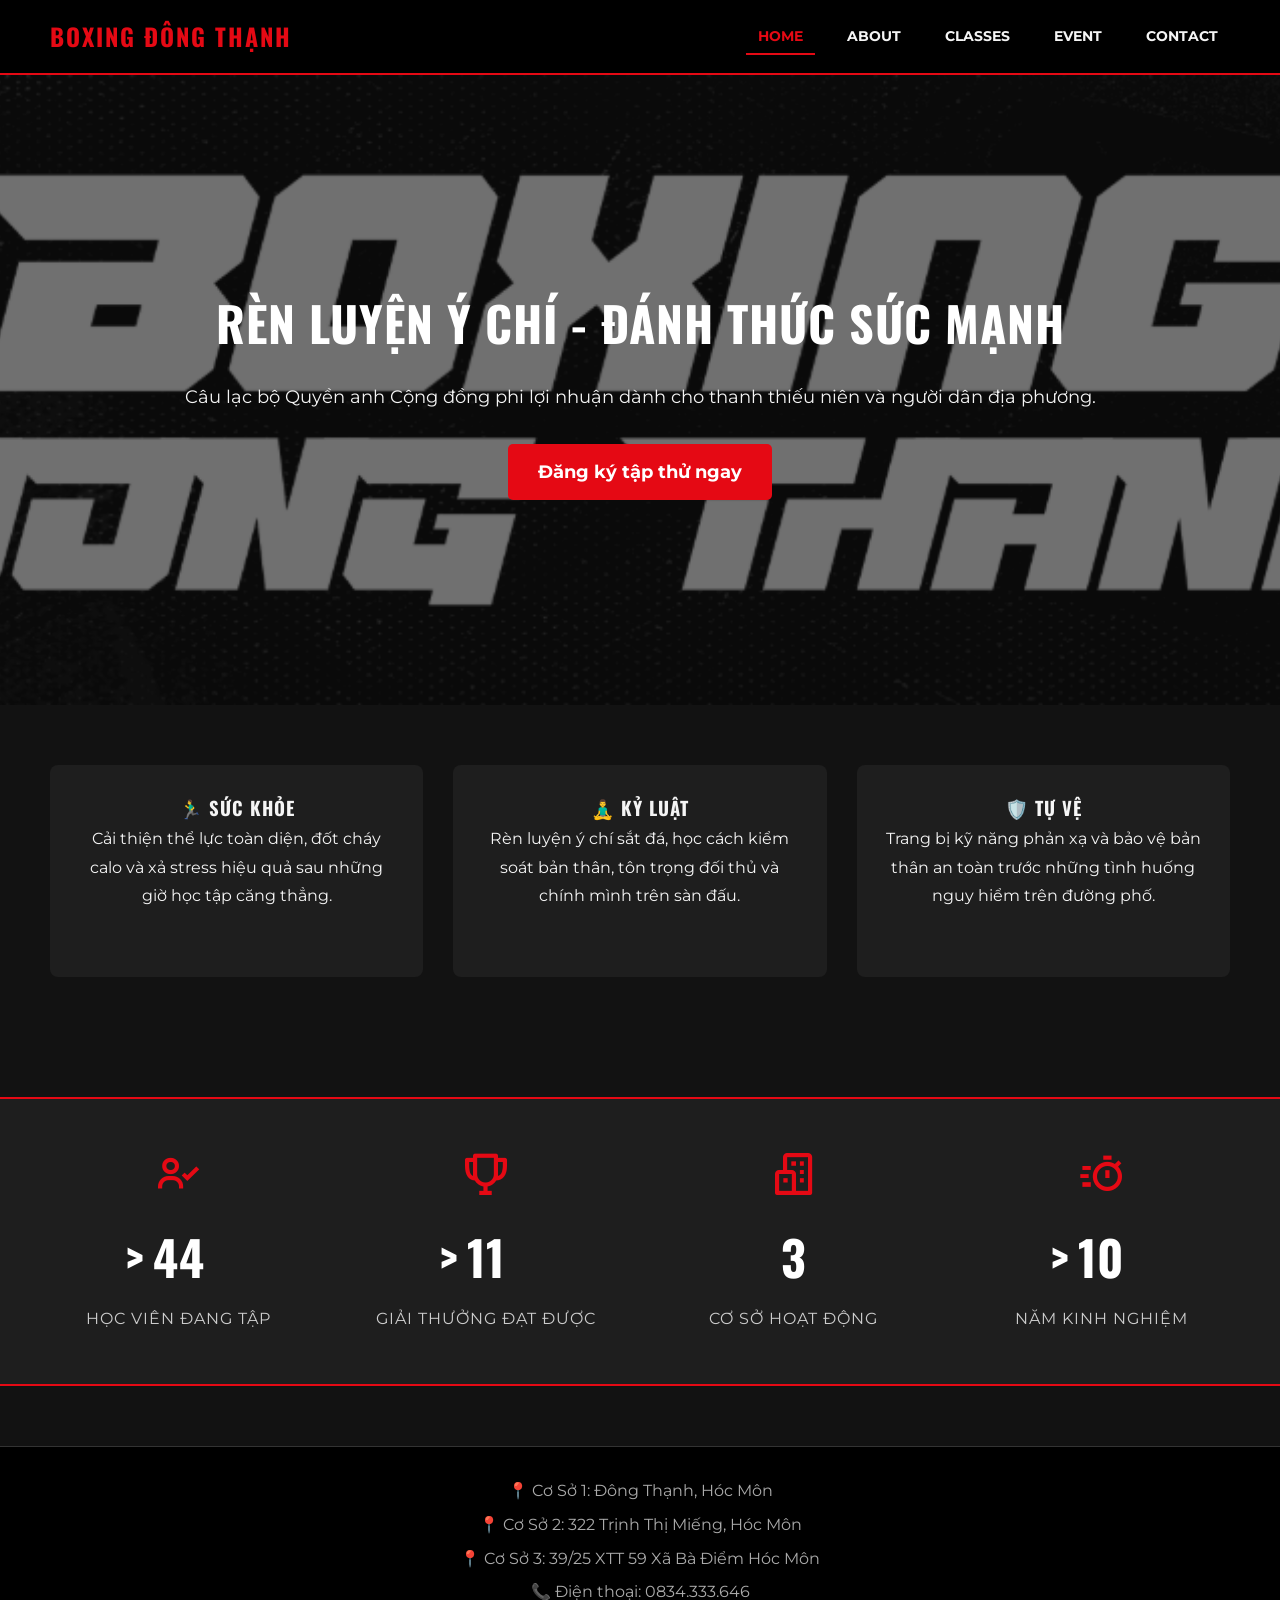
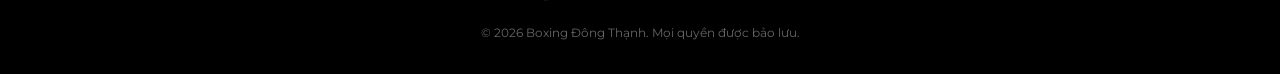
<file: index.html>
<!DOCTYPE html>
<html lang="vi">
<head>
    <!-- (Set character encoding, responsive viewport, and page title) -->
    <meta charset="UTF-8">
    <meta name="viewport" content="width=device-width, initial-scale=1.0">
    <title>Đông Thạnh Boxing | Trang chủ</title>
    
    <!-- (Include custom CSS file and Boxicons library for UI icons. Source: https://boxicons.com/) -->
    <link rel="stylesheet" href="css/style.css">
    <link href='https://unpkg.com/boxicons@2.1.4/css/boxicons.min.css' rel='stylesheet'>
</head>
<body>
    <!-- (Header section containing the website logo and global navigation menu) -->
    <header> 
        <div class="logo">
            <h1>Boxing Đông Thạnh</h1> 
        </div>
        <nav>
            <ul>
                <!-- (The "active" class highlights the Home link to indicate the current page) -->
                <li><a href="index.html" class="active">Home</a></li>
                <li><a href="about.html">About</a></li>
                <li><a href="classes.html">Classes</a></li>
                <li><a href="events.html">Event</a></li>
                <li><a href="contact.html">Contact</a></li>
            </ul>
        </nav>
    </header>
    
    <!-- (Main content area of the homepage) -->
    <main>
        <!-- (Hero section: The main banner with an introduction message and a Call-to-Action button) -->
        <section class="hero-section">
            <div class="hero-content">
                <h2>RÈN LUYỆN Ý CHÍ - ĐÁNH THỨC SỨC MẠNH</h2>
                <p>Câu lạc bộ Quyền anh Cộng đồng phi lợi nhuận dành cho thanh thiếu niên và người dân địa phương.</p>
                <a href="contact.html" class="btn-primary">Đăng ký tập thử ngay</a>
            </div>
            <img src="img/lodt.png" alt="Logo" class="hero-image">
        </section>

        <!-- (Core Values section: Displays the 3 main principles of the club. Each card has a 'data-target' attribute to trigger a specific modal popup) -->
        <section class="core-values">
            <div class="value-card open-modal-btn" data-target="modal-health">
                <h3>🏃‍♂️ Sức Khỏe</h3>
                <p>Cải thiện thể lực toàn diện, đốt cháy calo và xả stress hiệu quả sau những giờ học tập căng thẳng.</p>
                <span class="click-hint"></span>
            </div>
            <div class="value-card open-modal-btn" data-target="modal-discipline">
                <h3>🧘‍♂️ Kỷ Luật</h3>
                <p>Rèn luyện ý chí sắt đá, học cách kiểm soát bản thân, tôn trọng đối thủ và chính mình trên sàn đấu.</p>
                <span class="click-hint"></span>
            </div>
            <div class="value-card open-modal-btn" data-target="modal-defense">
                <h3>🛡️ Tự Vệ</h3>
                <p>Trang bị kỹ năng phản xạ và bảo vệ bản thân an toàn trước những tình huống nguy hiểm trên đường phố.</p>
                <span class="click-hint"></span>
            </div>
        </section>

        <!-- (Statistics section: Displays animated number counters. JS Observer API is likely used to animate these numbers when scrolled into view) -->
        <section class="stats-section">
            <div class="stats-container">
                <div class="stat-item">
                    <i class='bx bx-user-check'></i>
                    <h3 class="stat-value">
                        <span class="number-box"><span class="sign">></span><span class="stat-number" data-target="200">0</span></span>
                    </h3>
                    <p>Học viên đang tập</p>
                </div>
                <div class="stat-item">
                    <i class='bx bx-trophy'></i>
                    <h3 class="stat-value">
                        <span class="number-box"><span class="sign">></span><span class="stat-number" data-target="15">0</span></span>
                    </h3>
                    <p>Giải thưởng đạt được</p>
                </div>
                <div class="stat-item">
                    <i class='bx bx-buildings'></i>
                    <h3 class="stat-value">
                        <span class="number-box"><span class="stat-number" data-target="3">0</span></span>
                    </h3>
                    <p>Cơ sở hoạt động</p>
                </div>
                <div class="stat-item">
                    <i class='bx bx-timer'></i>
                    <h3 class="stat-value">
                        <span class="number-box"><span class="sign">></span><span class="stat-number" data-target="10">0</span></span>
                    </h3>
                    <p>Năm kinh nghiệm</p>
                </div>
            </div>
        </section>
    </main>

    <!-- (Modal Popups: Hidden by default. Displayed when the corresponding value card is clicked via JS event listeners) -->
    <div id="modal-health" class="custom-modal">
        <div class="modal-content">
            <span class="close-btn" data-target="modal-health">&times;</span>
            <div class="modal-body">
                <div class="modal-image">
                    <img src="img/suc-khoe.jpg" alt="Tập luyện sức khỏe">
                </div>
                <div class="modal-text">
                    <h2>Sức Khỏe Toàn Diện</h2>
                    <p>Tại Boxing Đông Thạnh, chúng tôi thiết kế các bài tập phù hợp cho mọi thể trạng. Dù bạn là học sinh cần xả stress hay người đi làm cần cải thiện sức khỏe, các HLV sẽ điều chỉnh cường độ phù hợp nhất. Đốt cháy lên đến 800 calo/buổi với các bài tập Cardio kết hợp HIIT.</p>
                   <a href="classes.html?filter=the-luc" class="btn-modal-action">Tham gia Lớp Thể Lực</a>
                </div>
            </div>
        </div>
    </div>

    <!-- (Modal Popup for Discipline) -->
    <div id="modal-discipline" class="custom-modal">
        <div class="modal-content">
            <span class="close-btn" data-target="modal-discipline">&times;</span>
            <div class="modal-body">
                <div class="modal-image">
                    <img src="img/ky-luat.jpg" alt="Kỷ luật võ thuật">
                </div>
                <div class="modal-text">
                    <h2>Kỷ Luật Thép</h2>
                    <p>Võ thuật bắt đầu bằng sự tôn trọng. Chúng tôi không chỉ dạy đấm, chúng tôi rèn luyện nhân cách. Sự đúng giờ, tinh thần không bỏ cuộc và thái độ khiêm tốn là những gì bạn sẽ nhận được. Cùng nhau vượt qua giới hạn bản thân mỗi ngày.</p>
                    <a href="about.html" class="btn-modal-action">Khám phá Văn hóa CLB</a>
                </div>
            </div>
        </div>
    </div>

    <!-- (Modal Popup for Self-Defense) -->
    <div id="modal-defense" class="custom-modal">
        <div class="modal-content">
            <span class="close-btn" data-target="modal-defense">&times;</span>
            <div class="modal-body">
                <div class="modal-image">
                    <img src="img/tu-ve.jpg" alt="Kỹ năng tự vệ">
                </div>
                <div class="modal-text">
                    <h2>Kỹ Năng Tự Vệ</h2>
                    <p>Giáo trình tự vệ đường phố được chắt lọc từ các tình huống thực tế. Chúng tôi hướng dẫn cách quan sát, đánh giá nguy hiểm và các đòn thế thoát thân an toàn, không cổ xúy bạo lực. Xây dựng sự tự tin để bình tĩnh xử lý trước mọi tình huống.</p>
                    <a href="classes.html?filter=co-ban" class="btn-modal-action">Xem Kỹ thuật cơ bản</a>
                </div>
            </div>
        </div>
    </div>
    
    <!-- (Footer section containing location details, contact information, and copyright) -->
    <footer>
        <div class="footer-info">
            <p>📍 Cơ Sở 1: Đông Thạnh, Hóc Môn</p>
            <p>📍 Cơ Sở 2: 322 Trịnh Thị Miếng, Hóc Môn</p>
            <p>📍 Cơ Sở 3: 39/25 XTT 59 Xã Bà Điểm Hóc Môn</p>
            <p>📞 Điện thoại: 0834.333.646</p>
        </div>
        <div class="copyright">
            <p>&copy; 2026 Boxing Đông Thạnh. Mọi quyền được bảo lưu.</p>
        </div>
    </footer>
    
    <!-- (Button to quickly scroll back to the top of the page) -->
    <button id="backToTopBtn" title="Lên đầu trang"><i class='bx bx-chevron-up'></i></button>
    
    <!-- (Embed the main JavaScript file at the end of the body for optimal loading performance) -->
    <script src="js/script.js"></script>
</body>
</html>
</file>
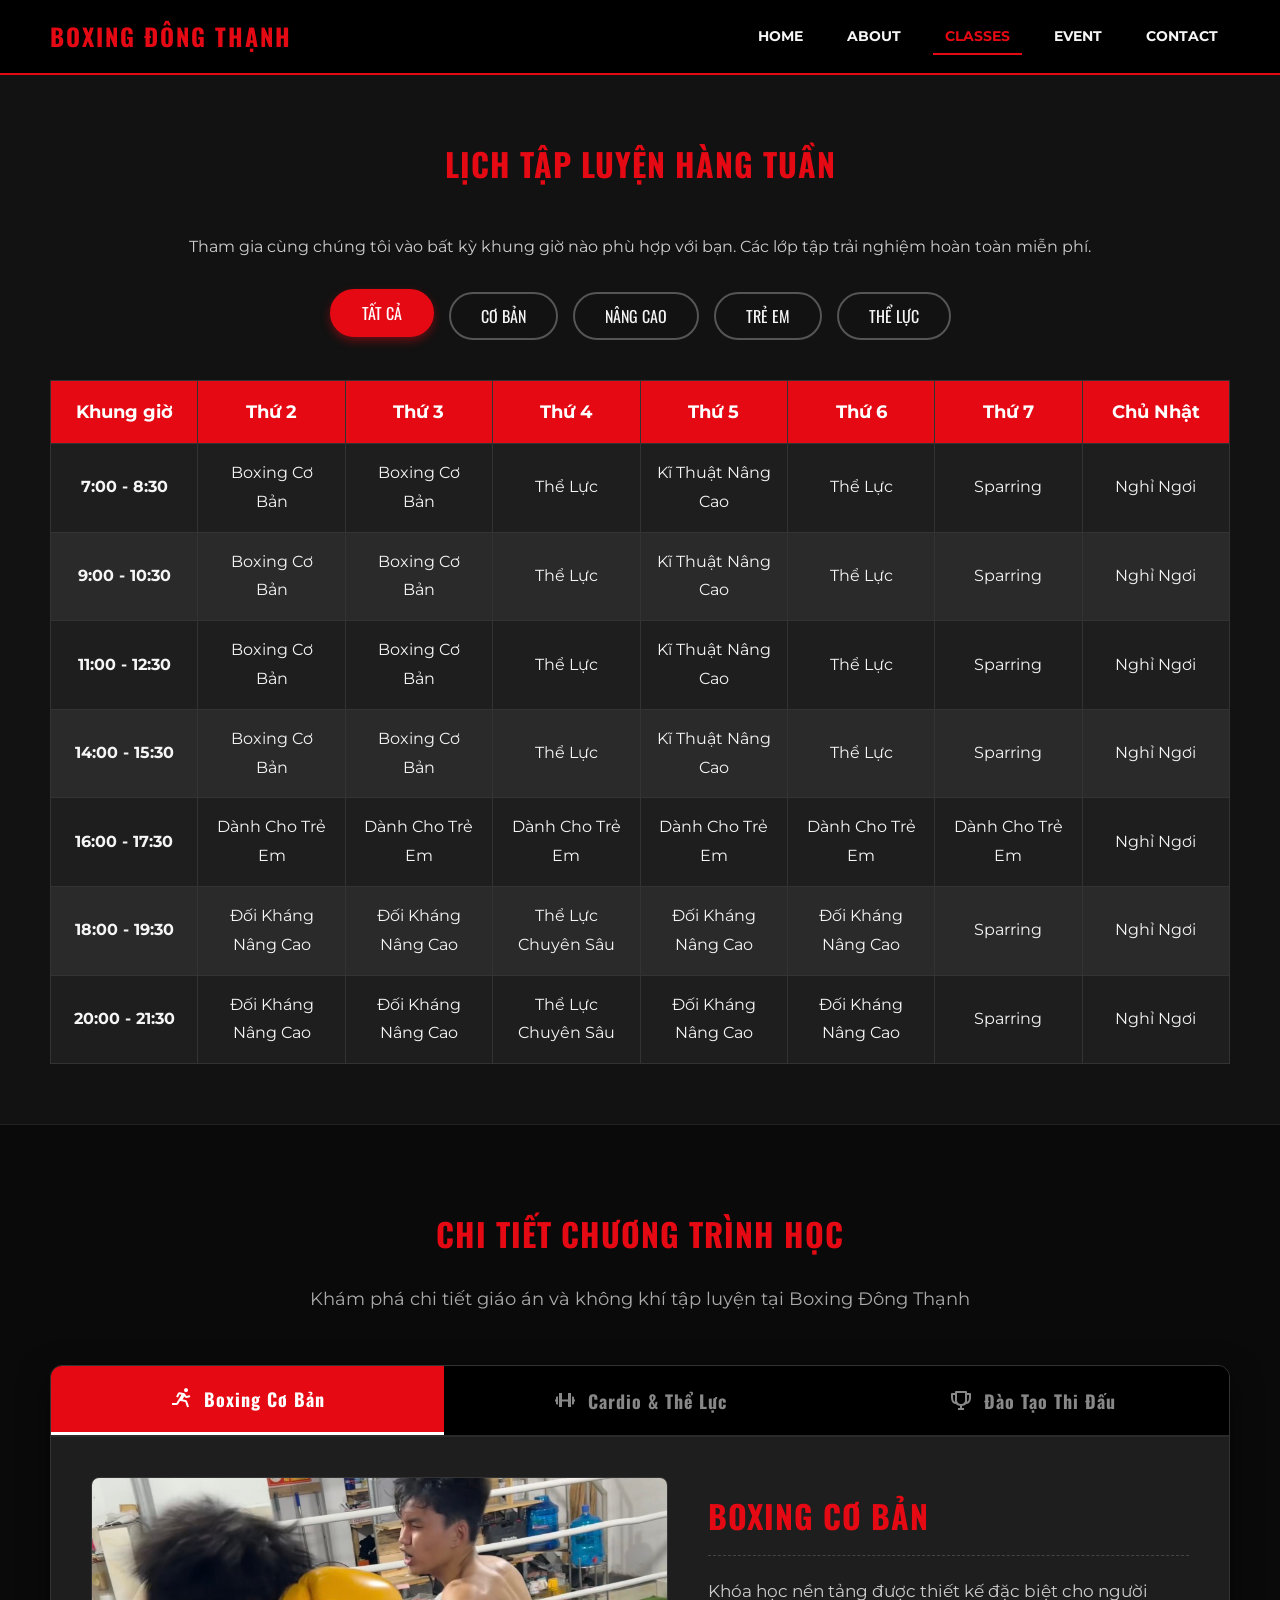
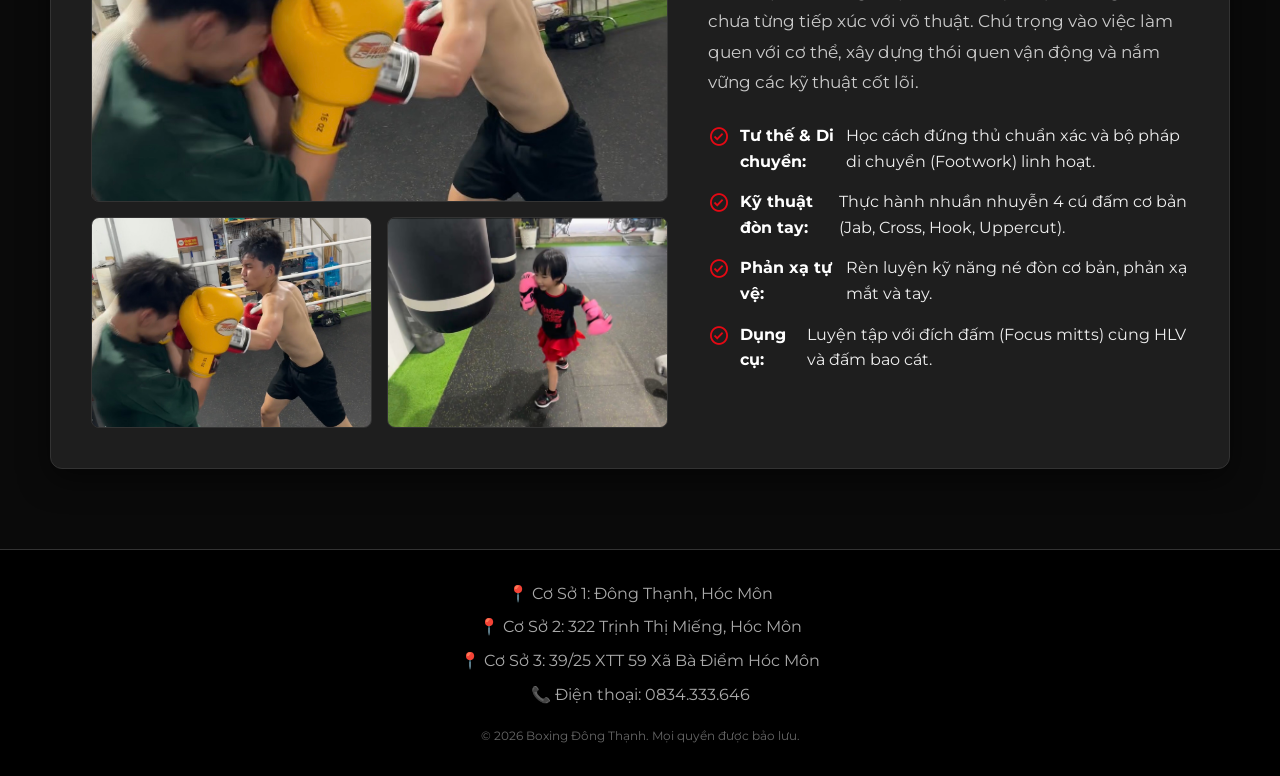
<file: classes.html>
<!DOCTYPE html>
<html lang="vi">
<head>
    <!-- (Set character encoding, responsive viewport, and page title) -->
    <meta charset="UTF-8">
    <meta name="viewport" content="width=device-width, initial-scale=1.0">
    <title>Đông Thạnh Boxing | Lớp học & Lịch tập</title>
    
    <!-- (Include custom CSS file and Boxicons library for UI icons) -->
    <link rel="stylesheet" href="css/style.css">
    <link href='https://unpkg.com/boxicons@2.1.4/css/boxicons.min.css' rel='stylesheet'>
</head>
<body>
    <!-- (Header section containing the website logo and global navigation menu) -->
    <header>
        <div class="logo">
            <h1> Boxing Đông Thạnh</h1>
        </div>
        <nav>
            <ul>
                <li><a href="index.html">Home</a></li>
                <li><a href="about.html">About</a></li>
                <!-- (The "active" class highlights the Classes link to indicate the current page) -->
                <li><a href="classes.html" class="active">Classes</a></li>
                <li><a href="events.html">Event</a></li>
                <li><a href="contact.html">Contact</a></li>
            </ul>
        </nav>
    </header>
    
    <!-- (Main content area for the Classes page) -->
    <main>
        <!-- (Schedule section: Displays the weekly training timetable) -->
        <section class="schedule-section">
            <h2>Lịch Tập Luyện Hàng Tuần</h2>
            <p class="schedule-intro">Tham gia cùng chúng tôi vào bất kỳ khung giờ nào phù hợp với bạn. Các lớp tập trải nghiệm hoàn toàn miễn phí.</p>  
            
            <!-- (Filter buttons to sort the schedule by class type. JS will handle the filtering logic based on data-filter attributes) -->
            <div class="filter-container">
                <button class="filter-btn active" data-filter="all">Tất cả</button>
                <button class="filter-btn" data-filter="co-ban">Cơ Bản</button>
                <button class="filter-btn" data-filter="nang-cao">Nâng Cao</button>
                <button class="filter-btn" data-filter="tre-em">Trẻ Em</button>
                <button class="filter-btn" data-filter="the-luc">Thể Lực</button>
            </div>

            <!-- (Table displaying the schedule. Rows represent time slots and columns represent days of the week) -->
            <table class="schedule-table" id="trainingSchedule">
                <!-- (Table header row defining the days of the week) -->
                <thead>
                    <tr>
                        <th>Khung giờ</th>
                        <th>Thứ 2</th>
                        <th>Thứ 3</th>
                        <th>Thứ 4</th>
                        <th>Thứ 5</th>
                        <th>Thứ 6</th>
                        <th>Thứ 7</th>
                        <th>Chủ Nhật</th>
                    </tr>
                </thead>
                <!-- (Table body containing the class schedule data) -->
                <tbody>
                    <tr>
                        <td><strong>7:00 - 8:30</strong></td>
                        <td>Boxing Cơ Bản</td>
                        <td>Boxing Cơ Bản</td>
                        <td>Thể Lực</td>
                        <td>Kĩ Thuật Nâng Cao</td>
                        <td>Thể Lực</td>
                        <td>Sparring</td>
                        <td>Nghỉ Ngơi</td>
                    </tr>
                    <tr>
                        <td><strong>9:00 - 10:30</strong></td>
                        <td>Boxing Cơ Bản</td>
                        <td>Boxing Cơ Bản</td>
                        <td>Thể Lực</td>
                        <td>Kĩ Thuật Nâng Cao</td>
                        <td>Thể Lực</td>
                        <td>Sparring</td>
                        <td>Nghỉ Ngơi</td>
                    </tr>
                    <tr>
                        <td><strong>11:00 - 12:30</strong></td>
                        <td>Boxing Cơ Bản</td>
                        <td>Boxing Cơ Bản</td>
                        <td>Thể Lực</td>
                        <td>Kĩ Thuật Nâng Cao</td>
                        <td>Thể Lực</td>
                        <td>Sparring</td>
                        <td>Nghỉ Ngơi</td>
                    </tr>
                    <tr>
                        <td><strong>14:00 - 15:30</strong></td>
                        <td>Boxing Cơ Bản</td>
                        <td>Boxing Cơ Bản</td>
                        <td>Thể Lực</td>
                        <td>Kĩ Thuật Nâng Cao</td>
                        <td>Thể Lực</td>
                        <td>Sparring</td>
                        <td>Nghỉ Ngơi</td>
                    </tr>
                    <tr>
                        <td><strong>16:00 - 17:30</strong></td>
                        <td>Dành Cho Trẻ Em</td>
                        <td>Dành Cho Trẻ Em</td>
                        <td>Dành Cho Trẻ Em</td>
                        <td>Dành Cho Trẻ Em</td>
                        <td>Dành Cho Trẻ Em</td>
                        <td>Dành Cho Trẻ Em</td>
                        <td>Nghỉ Ngơi</td>
                    </tr>
                    <tr>
                        <td><strong>18:00 - 19:30</strong></td>
                        <td>Đối Kháng Nâng Cao</td>
                        <td>Đối Kháng Nâng Cao</td>
                        <td>Thể Lực Chuyên Sâu</td>
                        <td>Đối Kháng Nâng Cao</td>
                        <td>Đối Kháng Nâng Cao</td>
                        <td>Sparring</td>
                        <td>Nghỉ Ngơi</td>
                    </tr>
                    <tr>
                        <td><strong>20:00 - 21:30</strong></td>
                        <td>Đối Kháng Nâng Cao</td>
                        <td>Đối Kháng Nâng Cao</td>
                        <td>Thể Lực Chuyên Sâu</td>
                        <td>Đối Kháng Nâng Cao</td>
                        <td>Đối Kháng Nâng Cao</td>
                        <td>Sparring</td>
                        <td>Nghỉ Ngơi</td>
                    </tr>
                </tbody>
            </table>
        </section>

        <!-- (Class Showcase section: Provides detailed descriptions, images, and videos for different class types) -->
        <section class="class-showcase-section">
            <div class="container-showcase">
                <h2>Chi Tiết Chương Trình Học</h2>
                <p class="section-subtitle">Khám phá chi tiết giáo án và không khí tập luyện tại Boxing Đông Thạnh</p>

                <div class="showcase-wrapper">
                    <!-- (Tab control buttons. JS listens for click events to switch between different class details) -->
                    <div class="showcase-tabs">
                        <button class="sc-tab-btn active" data-target="sc-coban">
                            <i class='bx bx-run'></i> Boxing Cơ Bản
                        </button>
                        <button class="sc-tab-btn" data-target="sc-theluc">
                            <i class='bx bx-dumbbell'></i> Cardio & Thể Lực
                        </button>
                        <button class="sc-tab-btn" data-target="sc-thidau">
                            <i class='bx bx-trophy'></i> Đào Tạo Thi Đấu
                        </button>
                    </div>

                    <!-- (Container for all the tab panes) -->
                    <div class="showcase-content">
                        
                        <!-- (Tab pane for Basic Boxing. Currently set as 'active' to display by default) -->
                        <div class="sc-tab-pane active" id="sc-coban">
                            <!-- (Split layout: Media on one side, text information on the other) -->
                            <div class="sc-split-layout">
                                <!-- (Media grid containing a main video and sub-images) -->
                                <div class="sc-media-grid">
                                    <div class="sc-media-main">
                                        <!-- (Video element playing automatically and looping silently. The 'poster' attribute shows an image before the video loads) -->
                                        <video autoplay loop muted playsinline poster="img/coban.jpg">
                                            <source src="video/co-ban.mp4" type="video/mp4">
                                        </video>
                                    </div>
                                    <div class="sc-media-sub"><img src="img/coban.jpg" alt="Học viên tập cơ bản 1"></div>
                                    <div class="sc-media-sub"><img src="img/coban-2.jpg" alt="Học viên tập cơ bản 2"></div>
                                </div>
                                
                                <!-- (Information box containing text description and a list of techniques learned) -->
                                <div class="sc-info-box">
                                    <h3>Boxing Cơ Bản</h3>
                                    <p class="sc-desc">Khóa học nền tảng được thiết kế đặc biệt cho người chưa từng tiếp xúc với võ thuật. Chú trọng vào việc làm quen với cơ thể, xây dựng thói quen vận động và nắm vững các kỹ thuật cốt lõi.</p>
                                    <ul class="sc-list">
                                        <li><i class='bx bx-check-circle'></i> <strong>Tư thế & Di chuyển:</strong> Học cách đứng thủ chuẩn xác và bộ pháp di chuyển (Footwork) linh hoạt.</li>
                                        <li><i class='bx bx-check-circle'></i> <strong>Kỹ thuật đòn tay:</strong> Thực hành nhuần nhuyễn 4 cú đấm cơ bản (Jab, Cross, Hook, Uppercut).</li>
                                        <li><i class='bx bx-check-circle'></i> <strong>Phản xạ tự vệ:</strong> Rèn luyện kỹ năng né đòn cơ bản, phản xạ mắt và tay.</li>
                                        <li><i class='bx bx-check-circle'></i> <strong>Dụng cụ:</strong> Luyện tập với đích đấm (Focus mitts) cùng HLV và đấm bao cát.</li>
                                    </ul>
                                </div>
                            </div>
                        </div>

                        <!-- (Tab pane for Cardio & Stamina class) -->
                        <div class="sc-tab-pane" id="sc-theluc">
                            <div class="sc-split-layout">
                                <div class="sc-media-grid">
                                    <div class="sc-media-main">
                                        <video autoplay loop muted playsinline poster="img/theluc-2.jpg">
                                            <source src="video/theluc.mp4" type="video/mp4">
                                        </video>
                                    </div>
                                    <div class="sc-media-sub"><img src="img/theluc.jpg" alt="Tập thể lực 1"></div>
                                    <div class="sc-media-sub"><img src="img/theluc-2.jpg" alt="Tập thể lực 2"></div>
                                </div>
                                
                                <div class="sc-info-box">
                                    <h3>Cardio & Thể Lực</h3>
                                    <p class="sc-desc">Lớp học không đối kháng, tập trung 100% vào việc vắt kiệt mồ hôi, đánh bay mỡ thừa và bứt phá giới hạn thể lực của bản thân bằng các bài tập cường độ cao.</p>
                                    <ul class="sc-list">
                                        <li><i class='bx bx-check-circle'></i> <strong>HIIT Boxing:</strong> Đấm bao cát liên tục tốc độ cao kết hợp nhảy dây ép nhịp tim.</li>
                                        <li><i class='bx bx-check-circle'></i> <strong>Thể lực chuyên dụng:</strong> Rèn sức bền với bài tập lật lốp xe tải và quai búa.</li>
                                        <li><i class='bx bx-check-circle'></i> <strong>Sức mạnh bùng nổ:</strong> Tập luyện với dây thừng chiến đấu (Battle Rope) và tạ chuông (Kettlebell).</li>
                                        <li><i class='bx bx-check-circle'></i> <strong>Core & Abs:</strong> Các chuỗi bài tập siết cơ bụng, plank và nhào lộn cơ bản.</li>
                                    </ul>
                                </div>
                            </div>
                        </div>

                        <!-- (Tab pane for Competitive Training class) -->
                        <div class="sc-tab-pane" id="sc-thidau">
                            <div class="sc-split-layout">
                                <div class="sc-media-grid">
                                    <div class="sc-media-main">
                                        <video autoplay loop muted playsinline poster="img/thidau-1.jpg">
                                            <source src="video/thidau.mp4" type="video/mp4">
                                        </video>
                                    </div>
                                    <div class="sc-media-sub"><img src="img/thidau-1.jpg" alt="Thi đấu 1"></div>
                                    <div class="sc-media-sub"><img src="img/thidau-2.jpg" alt="Thi đấu 2"></div>
                                </div>
                                
                                <div class="sc-info-box">
                                    <h3>Đào Tạo Thi Đấu</h3>
                                    <p class="sc-desc">Dành riêng cho những học viên đã vững nền tảng cơ bản, có ý chí kiên cường và mong muốn thử thách bản thân thực sự trên võ đài với tính đối kháng cao nhất.</p>
                                    <ul class="sc-list">
                                        <li><i class='bx bx-check-circle'></i> <strong>Đấu tập (Sparring):</strong> Thi đấu cọ xát thực tế trên ring một cách an toàn dưới sự giám sát chặt chẽ của HLV.</li>
                                        <li><i class='bx bx-check-circle'></i> <strong>Tư duy chiến thuật:</strong> Học cách đọc vị đối thủ, gài đòn, cắt góc đài và ép góc.</li>
                                        <li><i class='bx bx-check-circle'></i> <strong>Phòng thủ phản công:</strong> Nâng cao kỹ năng lặn ngụp (Bob and Weave), gạt đỡ và phản đòn tốc độ.</li>
                                        <li><i class='bx bx-check-circle'></i> <strong>Tâm lý chiến:</strong> Rèn luyện bản lĩnh, giữ bình tĩnh khi dính đòn và kiểm soát nhịp độ trận đấu.</li>
                                    </ul>
                                </div>
                            </div>
                        </div>

                    </div>
                </div>
            </div>
        </section>
    </main>
    
    <!-- (Footer section containing location details, contact information, and copyright) -->
    <footer>
        <div class="footer-info">
            <p>📍 Cơ Sở 1: Đông Thạnh, Hóc Môn</p>
            <p>📍 Cơ Sở 2: 322 Trịnh Thị Miếng, Hóc Môn</p>
            <p>📍 Cơ Sở 3: 39/25 XTT 59 Xã Bà Điểm Hóc Môn</p>
            <p>📞 Điện thoại: 0834.333.646</p>
        </div>
        <div class="copyright">
            <p>&copy; 2026 Boxing Đông Thạnh. Mọi quyền được bảo lưu.</p>
        </div>
    </footer>
    
    <!-- (Button to quickly scroll back to the top of the page) -->
    <button id="backToTopBtn" title="Lên đầu trang"><i class='bx bx-chevron-up'></i></button>
    
    <!-- (Embed the main JavaScript file at the end of the body for optimal loading performance) -->
    <script src="js/script.js"></script>
</body>
</html>
</file>
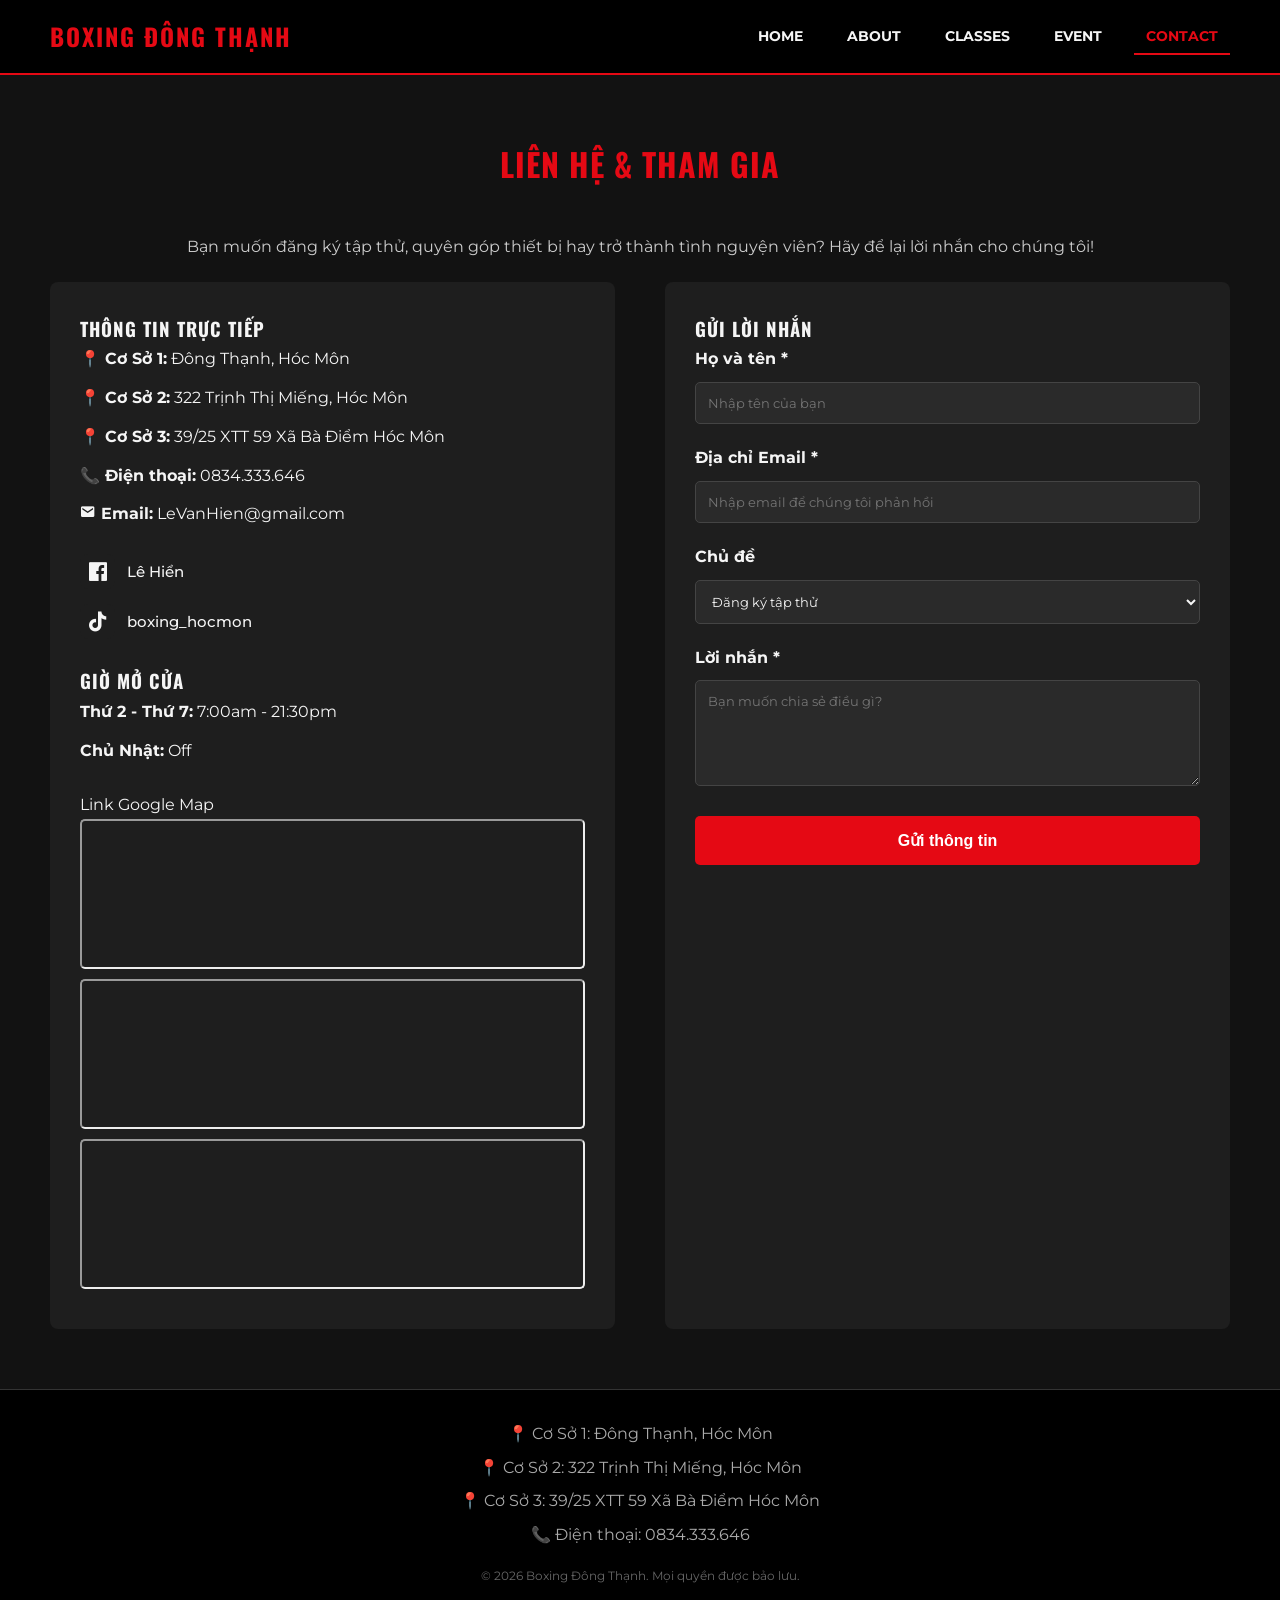
<file: contact.html>
<!DOCTYPE html>
<html lang="vi">
<head>
    <!-- (Set character encoding, responsive viewport for mobile devices, and page title) -->
    <meta charset="UTF-8">
    <meta name="viewport" content="width=device-width, initial-scale=1.0">
    <title>Đông Thạnh Boxing | Liên hệ & Tham gia</title>
    
    <!-- (Link to the external stylesheet and Boxicons library for UI icons) -->
    <link rel="stylesheet" href="css/style.css">
    <link href='https://unpkg.com/boxicons@2.1.4/css/boxicons.min.css' rel='stylesheet'>
</head>
<body>
    <!-- (Header section containing the club logo and main navigation menu) -->
    <header>
        <div class="logo">
            <h1> Boxing Đông Thạnh</h1>
        </div>
        <nav>
            <ul>
                <li><a href="index.html">Home</a></li>
                <li><a href="about.html">About</a></li>
                <li><a href="classes.html">Classes</a></li>
                <li><a href="events.html">Event</a></li>
                <!-- (The "active" class highlights the Contact link to indicate the current page) -->
                <li><a href="contact.html" class="active">Contact</a></li>
            </ul>
        </nav>
    </header>
    
    <!-- (Main content area for the Contact page) -->
    <main>
        <!-- (Contact section split into two main columns: club information and a message form) -->
        <section class="contact-section">
            <h2>Liên Hệ & Tham Gia</h2>
            <p class="schedule-intro">Bạn muốn đăng ký tập thử, quyên góp thiết bị hay trở thành tình nguyện viên? Hãy để lại lời nhắn cho chúng tôi!</p>
            
            <div class="contact-container">
                <!-- (Left column: Displays physical addresses, phone number, and email) -->
                <div class="contact-info">
                    <h3>Thông tin trực tiếp</h3>
                    <ul class="info-list">
                        <li><strong>📍 Cơ Sở 1:</strong> Đông Thạnh, Hóc Môn</li>
                        <li><strong>📍 Cơ Sở 2:</strong> 322 Trịnh Thị Miếng, Hóc Môn</li>
                        <li><strong>📍 Cơ Sở 3:</strong> 39/25 XTT 59 Xã Bà Điểm Hóc Môn</li>
                        <li><strong>📞 Điện thoại:</strong> 0834.333.646</li>
                        <li><strong><i class='bx bxs-envelope'></i> Email:</strong> LeVanHien@gmail.com</li>
                    </ul>
                    
                    <!-- (Social media links. The 'target="_blank"' attribute opens the link in a new browser tab) -->
                    <div class="social-connect">
                        <a href="https://www.facebook.com/hienboxing97?locale=vi_VN" target="_blank" class="social-link">
                            <i class='bx bxl-facebook-square'></i>
                            <span class="social-name">Lê Hiển</span>
                        </a>
                        <a href="https://www.tiktok.com/@boxing_hocmon?lang=en" target="_blank" class="social-link">
                            <i class='bx bxl-tiktok'></i>
                            <span class="social-name">boxing_hocmon</span>
                        </a>
                    </div>
                    
                    <!-- (Business operating hours) -->
                    <div class="opening-hours">
                        <h3>Giờ mở cửa</h3>
                        <ul class="info-list">
                            <li><strong>Thứ 2 - Thứ 7:</strong> 7:00am - 21:30pm</li>
                            <li><strong>Chủ Nhật:</strong> Off</li>
                        </ul>
                    </div>

                    <!-- (Embedded Google Maps iframes for the three club locations) -->
                    <div class="map-container">
                        <p>Link Google Map</p>
                        <iframe src="https://www.google.com/maps/embed?pb=!1m18!1m12!1m3!1d62684.2643576412!2d106.56545284863282!3d10.905340500000007!2m3!1f0!2f0!3f0!3m2!1i1024!2i768!4f13.1!3m3!1m2!1s0x3174d7007cc8bd4b%3A0x5a490c5a186d691b!2zQm94aW5nIMSQw7RuZyBUaOG6oW5o!5e0!3m2!1sen!2s!4v1772977623466!5m2!1sen!2s" width="100%" height="150" allowfullscreen="" loading="lazy" referrerpolicy="no-referrer-when-downgrade" title="Bản đồ cơ sở 1"></iframe>
                        <iframe src="https://www.google.com/maps/embed?pb=!1m18!1m12!1m3!1d62684.2643576412!2d106.56545284863282!3d10.905340500000007!2m3!1f0!2f0!3f0!3m2!1i1024!2i768!4f13.1!3m3!1m2!1s0x31752b6dbed5b35b%3A0x9960cdd42e5718db!2zQm94aW5nIMSQw7RuZyBUaOG6oW5oIEPGoSBT4bufIDI!5e0!3m2!1sen!2s!4v1772977737410!5m2!1sen!2s" width="100%" height="150" allowfullscreen="" loading="lazy" referrerpolicy="no-referrer-when-downgrade" title="Bản đồ cơ sở 2"></iframe>
                        <iframe src="https://www.google.com/maps/embed?pb=!1m18!1m12!1m3!1d62684.2643576412!2d106.56545284863282!3d10.905340500000007!2m3!1f0!2f0!3f0!3m2!1i1024!2i768!4f13.1!3m3!1m2!1s0x31752bb9a6e5fe05%3A0x8f09ba41ab12ac9a!2zQm94aW5nIMSQw7RuZyBUaOG6oW5oIEPGoSBT4bufIDM!5e0!3m2!1sen!2s!4v1772977851810!5m2!1sen!2s" width="100%" height="150" allowfullscreen="" loading="lazy" referrerpolicy="no-referrer-when-downgrade" title="Bản đồ cơ sở 3"></iframe>
                    </div>
                </div>

                <!-- (Right column: User contact form) -->
                <div class="contact-form-container">
                    <h3>Gửi lời nhắn</h3>
                    <!-- (Contact form. The 'id' attribute allows JavaScript to listen for the submit event for validation) -->
                    <form action="#" method="POST" class="contact-form" id="contactForm">  
                        <div class="form-group">
                            <label for="fullname">Họ và tên *</label>
                            <input type="text" id="fullname" name="fullname" required placeholder="Nhập tên của bạn">
                        </div>
                        
                        <!-- (Email input field. Includes a hidden error message element used for custom JS validation) -->
                        <div class="form-group">
                            <label for="email">Địa chỉ Email *</label>
                            <input type="email" id="email" name="email" required placeholder="Nhập email để chúng tôi phản hồi">
                            <small id="emailError" class="error-msg">⚠️ Vui lòng sử dụng email có đuôi @gmail.com</small>
                        </div>
                        
                        <!-- (Dropdown menu allowing users to select the subject of their message) -->
                        <div class="form-group">
                            <label for="subject">Chủ đề</label>
                            <select id="subject" name="subject">
                                <option value="dangky">Đăng ký tập thử</option>
                                <option value="tinhnguyen">Đăng ký làm tình nguyện viên</option>
                                <option value="quyengop">Quyên góp thiết bị (găng tay, bao cát)</option>
                                <option value="khac">Khác</option>
                            </select>
                        </div>
                        
                        <!-- (Textarea for multi-line user input) -->
                        <div class="form-group">
                            <label for="message">Lời nhắn *</label>
                            <textarea id="message" name="message" rows="5" placeholder="Bạn muốn chia sẻ điều gì?"></textarea>
                        </div>
                        
                        <button type="submit" class="btn-submit">Gửi thông tin</button>
                    </form>
                </div>
            </div>
        </section>
    </main>
    
    <!-- (Footer containing location summary and copyright information) -->
    <footer>
        <div class="footer-info">
            <p>📍 Cơ Sở 1: Đông Thạnh, Hóc Môn</p>
            <p>📍 Cơ Sở 2: 322 Trịnh Thị Miếng, Hóc Môn</p>
            <p>📍 Cơ Sở 3: 39/25 XTT 59 Xã Bà Điểm Hóc Môn</p>
            <p>📞 Điện thoại: 0834.333.646</p>
        </div>
        <div class="copyright">
            <p>© 2026 Boxing Đông Thạnh. Mọi quyền được bảo lưu.</p>
        </div>
    </footer>
    
    <!-- (Button to quickly scroll back to the top of the page) -->
    <button id="backToTopBtn" title="Lên đầu trang"><i class='bx bx-chevron-up'></i></button>

    <!-- (Embed the main JavaScript file at the end of the body for optimal loading performance) -->
    <script src="js/script.js"></script>
</body>
</html>
</file>
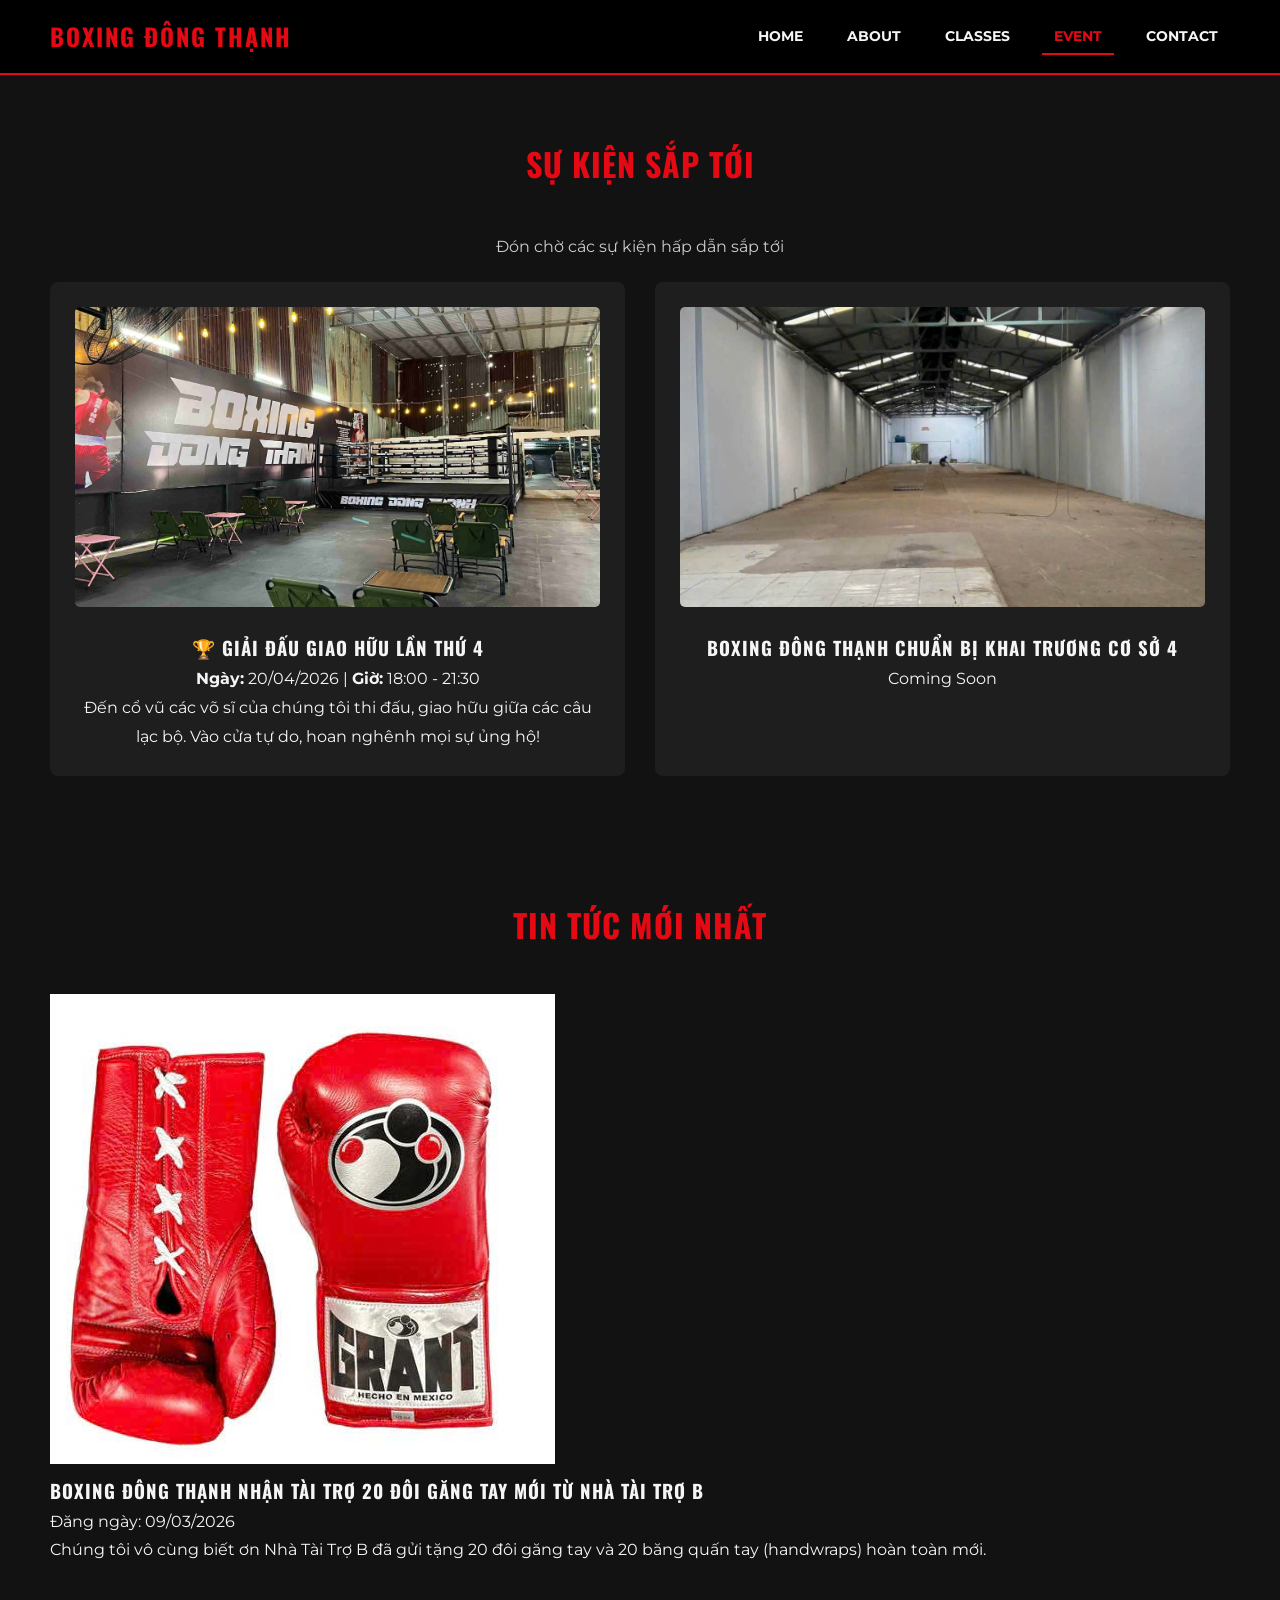
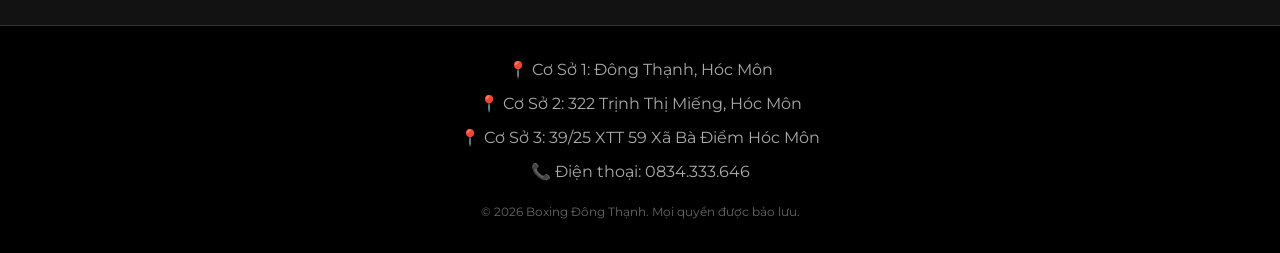
<file: events.html>
<!DOCTYPE html>
<html lang="vi">
<head>
    <!-- (Set character encoding, responsive viewport for mobile devices, and page title) -->
    <meta charset="UTF-8">
    <meta name="viewport" content="width=device-width, initial-scale=1.0">
    <title>Đông Thạnh Boxing | Tin tức & Sự kiện</title>
    
    <!-- (Link to the external stylesheet and Boxicons library for UI elements) -->
    <link rel="stylesheet" href="css/style.css">
    <link href='https://unpkg.com/boxicons@2.1.4/css/boxicons.min.css' rel='stylesheet'>
</head>
<body>
    <!-- (Header container for logo and main site navigation) -->
    <header>
        <div class="logo">
            <h1> Boxing Đông Thạnh</h1>
        </div>
        <nav>
            <ul>
                <li><a href="index.html">Home</a></li>
                <li><a href="about.html" >About</a></li>
                <li><a href="classes.html">Classes</a></li>
                <!-- (The "active" class is applied to the Event link to indicate the user's current location) -->
                <li><a href="events.html" class="active">Event</a></li>
                <li><a href="contact.html">Contact</a></li>
            </ul>
        </nav>
    </header>
    
    <!-- (Main content area containing event and news sections) -->
    <main>
        <!-- (Events Section: Displays upcoming activities and matches) -->
        <section class="events-section">
            <h2>Sự kiện sắp tới</h2>
            
            <!-- (Introductory paragraph) -->
            <p class="schedule-intro">Đón chờ các sự kiện hấp dẫn sắp tới</p>  
            
            <!-- (Grid container used to display event cards side-by-side on larger screens) -->
            <div class="event-grid">
                
                <!-- (Semantic HTML5 'article' tag used to encapsulate a self-contained piece of content like an event post) -->
                <article class="event-card">
                    <img src="img/giaohuu.jpg" alt="Hai võ sĩ đang chuẩn bị chạm găng thi đấu" class="event-img">
                    <div class="event-info">
                        <h3>🏆 Giải đấu Giao Hữu Lần Thứ 4</h3>
                        <p><strong>Ngày:</strong> 20/04/2026 | <strong>Giờ:</strong> 18:00 - 21:30</p>
                        <p>Đến cổ vũ các võ sĩ của chúng tôi thi đấu, giao hữu giữa các câu lạc bộ. Vào cửa tự do, hoan nghênh mọi sự ủng hộ!</p>
                    </div>
                </article>
                
                <!-- (Second event card indicating a 'Coming Soon' event) -->
                <article class="event-card">
                    <img src="img/cs4.jpg" alt="Khai Trường Cơ Sở 4" class="event-img">
                    <div class="event-info">
                        <h3>Boxing Đông Thạnh chuẩn bị Khai Trương Cơ Sở 4</h3>
                        <p>Coming Soon</p>
                    </div>
                </article>
            </div>
        </section>

        <!-- (News Section: Displays the latest announcements or articles) -->
        <section class="news-section">
            <h2>Tin tức mới nhất</h2>
            
            <!-- (List container for news items) -->
            <div class="news-list">
                
                <!-- (Using 'article' tag again for semantic structure of a news post) -->
                <article class="news-item">
                    <img src="img/grant.jpg" alt="Những đôi găng tay boxing mới tinh màu đỏ rực" class="news-img">
                    <div class="news-content">
                        <h3>Boxing Đông Thạnh nhận tài trợ 20 đôi găng tay mới từ Nhà Tài Trợ B</h3>
                        <p class="news-date">Đăng ngày: 09/03/2026</p>
                        <p>Chúng tôi vô cùng biết ơn Nhà Tài Trợ B đã gửi tặng 20 đôi găng tay và 20 băng quấn tay (handwraps) hoàn toàn mới.</p>
                    </div>
                </article> 
            </div>
        </section>
    </main>

    <!-- (Footer area containing multi-location contact information and copyright text) -->
    <footer>
        <div class="footer-info">
            <p>📍 Cơ Sở 1: Đông Thạnh, Hóc Môn</p>
            <p>📍 Cơ Sở 2: 322 Trịnh Thị Miếng, Hóc Môn</p>
            <p>📍 Cơ Sở 3: 39/25 XTT 59 Xã Bà Điểm Hóc Môn</p>
            <p>📞 Điện thoại: 0834.333.646</p>
        </div>
        <div class="copyright">
            <p>&copy; 2026 Boxing Đông Thạnh. Mọi quyền được bảo lưu.</p>
        </div>
    </footer>
    
   <!-- (Button to quickly scroll back to the top of the page) -->
    <button id="backToTopBtn" title="Lên đầu trang"><i class='bx bx-chevron-up'></i></button>

   <!-- (Embed the main JavaScript file at the end of the body for optimal loading performance) -->
    <script src="js/script.js"></script>
</body>
</html>
</file>
<file: css/style.css>
/* Imports external Google Fonts (Montserrat for body text and Oswald for headings). */
/* ==========================================================================
   GLOBAL STYLES
   ========================================================================== */
@import url('https://fonts.googleapis.com/css2?family=Montserrat:wght@400;500;600&family=Oswald:wght@500;700&display=swap');

/* Defines global CSS variables for a consistent dark theme color palette across the website. */
:root {
    --bg-color: #121212; 
    --surface-color: #1e1e1e; 
    --text-color: #f5f5f5; 
    --accent-color: #e50914; 
    --hover-color: #ff1f2a;
}

/* Resets default browser margins and paddings, and applies border-box sizing to all elements. */
* {
    margin: 0;
    padding: 0;
    box-sizing: border-box;
}

/* Sets the default font family, background color, text color, and line height for the document body. */
body {
    font-family: 'Montserrat', sans-serif;
    background-color: var(--bg-color);
    color: var(--text-color);
    line-height: 1.8; 
}

/* Ensures all images are responsive and scale down to fit their containers without exceeding their original size. */
img {
    max-width: 100%;
    height: auto;
}

/* Removes underlines from hyperlinks and adds a smooth transition effect for color changes on hover. */
a {
    text-decoration: none;
    color: var(--text-color);
    transition: color 0.3s ease; 
}

/* Applies the secondary font (Oswald), uppercase transformation, and letter spacing to all heading tags. */
h1, h2, h3, h4, h5, h6 {
    font-family: 'Oswald', sans-serif;
    text-transform: uppercase; 
    letter-spacing: 1px; 
}

/* Styles the top header to be sticky, ensuring it remains visible while scrolling, using flexbox for layout. */
/* ==========================================================================
   HEADER & NAVIGATION
   ========================================================================== */
header {
    background-color: #000000;
    padding: 15px 50px;
    display: flex; 
    justify-content: space-between;
    align-items: center;
    position: sticky; 
    top: 0;
    z-index: 1000; 
    border-bottom: 2px solid var(--accent-color);
}

/* Styles the website logo text with the primary accent color and letter spacing. */
header .logo h1 {
    color: var(--accent-color);
    font-size: 24px;
    letter-spacing: 2px;
}

/* Formats the navigation menu as a horizontal list with spacing between items. */
nav ul {
    list-style: none;
    display: flex;
    gap: 20px;
}

/* Styles the navigation links with bold text, uppercase letters, and specific padding. */
nav ul li a {
    font-weight: bold;
    text-transform: uppercase;
    font-size: 14px;
    padding: 8px 12px;
}

/* Adds a hover and active state for navigation links, changing text color and adding a bottom border. */
nav ul li a:hover, 
nav ul li a.active {
    color: var(--accent-color);
    border-bottom: 2px solid var(--accent-color);
}

/* Sets a minimum height for the main content area and standard padding for all sections. */
/* ==========================================================================
   MAIN CONTENT SECTIONS (HOME PAGE)
   ========================================================================== */
main { min-height: 80vh; }
section { padding: 60px 50px; }

/* Centers section titles and applies a specific font size and accent color. */
h2 {
    text-align: center;
    font-size: 32px;
    margin-bottom: 40px;
    color: var(--accent-color);
}

/* Creates a full-width hero section with vertically and horizontally centered text content. */
.hero-section {
    position: relative;
    height: 70vh;
    display: flex;
    align-items: center;
    justify-content: center;
    text-align: center;
    overflow: hidden;
    padding: 0; 
}

/* Positions the hero background image absolutely, covering the entire section with a dark opacity overlay. */
.hero-image {
    position: absolute;
    top: 0;
    left: 0;
    width: 100%;
    height: 100%;
    object-fit: cover;
    opacity: 0.4; 
    z-index: -1;
}

/* Styles the typography within the hero content area. */
.hero-content h2 { font-size: 48px; color: #ffffff; margin-bottom: 15px; }
.hero-content p { font-size: 18px; margin-bottom: 30px; }

/* Defines the primary button style with a solid background, hover transitions, and a slight scale effect. */
.btn-primary {
    background-color: var(--accent-color);
    color: #ffffff;
    padding: 12px 30px;
    font-size: 18px;
    font-weight: bold;
    border-radius: 5px;
    transition: background-color 0.3s ease, transform 0.2s; 
    display: inline-block;
}
.btn-primary:hover {
    background-color: var(--hover-color);
    transform: scale(1.05); 
}

/* Utilizes CSS Grid to create a responsive, multi-column layout for various card grids. */
.core-values, .team-grid, .class-grid, .event-grid {
    display: grid;
    grid-template-columns: repeat(auto-fit, minmax(300px, 1fr));
    gap: 30px;
}

/* Styles individual cards with a surface background color, padding, rounded corners, and hover transitions. */
.value-card, .class-card, .event-card {
    background-color: var(--surface-color);
    padding: 25px;
    border-radius: 8px;
    text-align: center;
    transition: transform 0.3s ease, box-shadow 0.3s ease; 
}

/* Ensures images inside cards maintain a uniform height and cover their container without distortion. */
.class-card img, .event-card img, .value-card img {
    width: 100%;
    height: 300px !important; 
    object-fit: cover; 
    object-position: center; 
    border-radius: 5px;
    margin-bottom: 15px;
}

/* Styles the 'About' section, setting max-width and text alignment for readability. */
/* ==========================================================================
   ABOUT PAGE: STORY & ZIG-ZAG LAYOUT
   ========================================================================== */
.story-section { padding-bottom: 20px; }
.story-content { max-width: 900px; margin: 0 auto; text-align: center; }
.story-content p { font-size: 18px; color: #cccccc; margin-bottom: 20px; line-height: 1.8; }
.story-content p:first-of-type { font-size: 20px; font-weight: 500; color: #ffffff; }

/* Creates an alternating zig-zag layout using Flexbox, with initial hidden states for scroll animations. */
.ziczac-section { padding: 40px 50px; }
.container-zz { max-width: 1100px; margin: 0 auto; }
.zz-item {
    display: flex; align-items: center; gap: 60px; margin-bottom: 100px;
    opacity: 0; transform: translateY(30px); transition: all 0.8s ease-out;
}
.zz-item.active { opacity: 1; transform: translateY(0); }
.zz-item:nth-child(even) { flex-direction: row-reverse; }
.zz-img { flex: 1; position: relative; }

/* Adds hover effects to the zig-zag images, including a slight scale and border color change. */
.zz-img img { width: 100%; border-radius: 12px; box-shadow: 0 10px 30px rgba(0,0,0,0.5); border: 1px solid #333; transition: transform 0.4s ease; }
.zz-img:hover img { transform: scale(1.03); border-color: var(--accent-color); }

/* Positions a highlighted year tag over the image in the zig-zag layout. */
.year-tag {
    position: absolute; top: -15px; left: -15px; background-color: var(--accent-color); color: #fff;
    padding: 8px 20px; font-family: 'Oswald', sans-serif; font-weight: bold; border-radius: 4px; box-shadow: 4px 4px 0 rgba(0,0,0,0.5); z-index: 2;
}
.zz-item:nth-child(even) .year-tag { left: auto; right: -15px; }

/* Styles the text block adjacent to the image in the zig-zag layout. */
.zz-text { flex: 1; }
.zz-text h3 { color: var(--accent-color); font-size: 28px; margin-bottom: 20px; }
.zz-text p { font-size: 17px; color: #cccccc; line-height: 1.8; }

/* Styles the coach profile section, creating a two-column grid layout for information and media. */
/* ==========================================================================
   COACH PROFILE (PROFILE, SLIDERS & TABS)
   ========================================================================== */
.coach-profile-section { padding: 60px 50px; background-color: #0a0a0a; border-top: 1px solid #333; }
.container-profile { max-width: 1200px; margin: 0 auto; }
.profile-grid { display: flex; gap: 40px; margin-top: 40px; align-items: flex-start; }

/* Formats the coach's text information box with a distinct left border and shadow. */
.profile-info {
    flex: 1; background-color: var(--surface-color); padding: 40px; border-radius: 12px;
    box-shadow: 0 10px 30px rgba(0,0,0,0.5); border-left: 4px solid var(--accent-color);
}
.coach-name-large { font-size: 42px; color: #fff; margin-bottom: 5px; letter-spacing: 2px; }
.coach-title { color: var(--accent-color); font-size: 18px; font-weight: bold; text-transform: uppercase; margin-bottom: 25px; }
.coach-description p { color: #ccc; line-height: 1.8; margin-bottom: 30px; }
.coach-stats { list-style: none; margin-bottom: 30px; }
.coach-stats li { margin-bottom: 15px; font-size: 16px; color: #eee; display: flex; align-items: center; gap: 10px; }
.coach-stats li i { color: var(--accent-color); font-size: 22px; }
.quote-box { background-color: #111; padding: 20px; border-radius: 8px; font-style: italic; color: #aaa; border: 1px dashed #444; }

/* Structures the interactive media area on the right side of the profile. */
.profile-media { flex: 1.2; display: flex; flex-direction: column; }
.tab-controls { display: flex; gap: 10px; margin-bottom: 20px; }

/* Styles the tab navigation buttons used to switch between different media views. */
.tab-btn {
    flex: 1; background-color: var(--surface-color); color: #888; border: 2px solid transparent; padding: 15px;
    font-size: 16px; font-weight: bold; cursor: pointer; border-radius: 8px; transition: all 0.3s ease; display: flex; align-items: center; justify-content: center; gap: 8px;
}
.tab-btn i { font-size: 22px; }
.tab-btn:hover { color: #fff; background-color: #333; }
.tab-btn.active { background-color: var(--accent-color); color: #fff; box-shadow: 0 4px 15px rgba(229, 9, 20, 0.4); }

/* Contains the content for each tab, handling visibility and fade-in animations. */
.tab-content-wrapper { background-color: var(--surface-color); border-radius: 12px; padding: 20px; box-shadow: 0 10px 30px rgba(0,0,0,0.5); }
.tab-pane { display: none; animation: fadeIn 0.4s ease; }
.tab-pane.active { display: block; }

/* Defines the structural wrapper for the media slider, maintaining an aspect ratio constraint. */
/* ---------- NEW UPDATE: SLIDER LAYOUT ---------- */
.media-slider-wrapper { 
    position: relative; 
    width: 100%; 
    border-radius: 8px; 
    overflow: hidden; 
    background-color: #1a1a1a; /* Synchronizes background color with caption */
    border: 1px solid #333;
}

/* Hides inactive slider items and applies fade-in animation to the active item. */
.slide-item { display: none; width: 100%; animation: fadeIn 0.4s ease; }
.slide-item.active { display: block; }

/* Forces videos and images inside the slider to maintain a 16:9 aspect ratio and fit properly. */
.slide-item img, .slide-item video {
    width: 100%;
    aspect-ratio: 16 / 9;
    object-fit: contain; 
    background-color: #000;
    display: block;
}

/* Styles the text caption area below the media slider, reserving space for navigation controls. */
/* Caption block below image/video */
.slide-caption {
    background-color: #1a1a1a;
    color: #ddd;
    text-align: left; /* Align left so text doesn't overlap right buttons */
    padding: 15px 110px 15px 20px; /* Leave 110px on the right for 2 buttons */
    font-size: 16px;
    border-top: 2px solid var(--accent-color);
    font-family: 'Oswald', sans-serif;
    letter-spacing: 0.5px;
    min-height: 60px; /* Ensure sufficient height */
    display: flex;
    align-items: center;
}

/* Positions the previous/next slider buttons over the right side of the caption bar. */
/* Position next/prev buttons to sink into the caption bar */
.nav-controls { 
    position: absolute; 
    bottom: 12px; /* Pull buttons right above the black band of the caption */
    right: 15px; 
    z-index: 3; 
    display: flex; 
    gap: 8px; 
}

/* Styles the slider navigation buttons with a dark background and hover effect. */
.nav-btn { 
    background-color: #2a2a2a; /* Dark gray color matching the caption */
    padding: 6px 14px; 
    border: 1px solid #444; 
    color: white; 
    cursor: pointer; 
    border-radius: 4px; 
    font-size: 18px;
    transition: 0.3s;
    display: flex;
    align-items: center;
    justify-content: center;
}
.nav-btn:hover { background-color: var(--accent-color); border-color: var(--accent-color); }


/* Formats the schedule table with solid borders, fixed layout, and distinct header styling. */
/* ==========================================================================
   TRAINING SCHEDULE TABLE & CONTACT FORM
   ========================================================================== */
.schedule-table { width: 100%; border-collapse: collapse; margin-top: 20px; background-color: var(--surface-color); table-layout: fixed; }
.schedule-table th, .schedule-table td { padding: 15px; text-align: center; border: 1px solid #333; }
.schedule-table th { background-color: var(--accent-color); color: #fff; font-size: 18px; }

/* Applies zebra-striping to table rows for better readability and adds a hover state. */
.schedule-table tbody tr:nth-child(even) { background-color: #2a2a2a; }
.schedule-table tbody tr:hover { background-color: #333; }

/* Styles the filter buttons used to manipulate the schedule table view. */
.filter-container { display: flex; justify-content: center; flex-wrap: wrap; gap: 15px; margin: 30px 0 40px 0; }
.filter-btn { background-color: transparent; color: var(--text-color); border: 2px solid #555; padding: 10px 30px; border-radius: 50px; cursor: pointer; font-family: 'Oswald', sans-serif; font-size: 16px; text-transform: uppercase; transition: all 0.3s ease; }
.filter-btn:hover, .filter-btn.active { background-color: var(--accent-color); border-color: var(--accent-color); color: #fff; box-shadow: 0 4px 10px rgba(229, 9, 20, 0.4); transform: translateY(-3px); }

/* Adds a specific highlight class that can be dynamically applied to table cells via JavaScript. */
.schedule-table td { transition: background-color 0.4s ease, color 0.4s ease; }
.schedule-table td.highlight-red { background-color: var(--accent-color) !important; color: #fff !important; font-weight: bold; }
.schedule-intro { text-align: center; margin-bottom: 20px; color: #ccc; }

/* Structures the contact section, dividing it into information and form columns. */
.contact-container { display: flex; gap: 50px; justify-content: space-between; }
.contact-info, .contact-form-container { flex: 1; background-color: var(--surface-color); padding: 30px; border-radius: 8px; }
.info-list { list-style: none; margin-bottom: 25px; }
.info-list li { margin-bottom: 10px; }
.map-container iframe { border-radius: 5px; width: 100%; }

/* Styles form input fields, textareas, and labels, ensuring they match the dark theme and have a focus state. */
.form-group { margin-bottom: 20px; }
.form-group label { display: block; margin-bottom: 8px; font-weight: bold; }
.form-group input, .form-group select, .form-group textarea { width: 100%; padding: 12px; border: 1px solid #444; border-radius: 5px; background-color: #2a2a2a; color: var(--text-color); font-family: inherit; }
.form-group input:focus, .form-group select:focus, .form-group textarea:focus { outline: none; border-color: var(--accent-color); }

/* Defines the styling for the form submission button. */
.btn-submit { width: 100%; background-color: var(--accent-color); color: #fff; border: none; padding: 15px; font-size: 16px; font-weight: bold; border-radius: 5px; cursor: pointer; transition: 0.3s; }
.btn-submit:hover { background-color: var(--hover-color); }

/* Formats the site footer background, text alignment, and copyright typography. */
footer { background-color: #000; text-align: center; padding: 30px 50px; border-top: 1px solid #333; }
.footer-info p { color: #aaa; margin-bottom: 5px; }
.copyright { margin-top: 15px; font-size: 12px; color: #666; }

/* Styles the floating 'Back to Top' button, ensuring it is hidden by default and fixed to the bottom right. */
/* ==========================================================================
   ANIMATIONS & STATS
   ========================================================================== */
#backToTopBtn { display: none; position: fixed; bottom: 30px; right: 30px; z-index: 99; width: 50px; height: 50px; border: none; background-color: var(--accent-color); color: white; cursor: pointer; border-radius: 50%; box-shadow: 0 4px 10px rgba(0, 0, 0, 0.5); transition: 0.3s; justify-content: center; align-items: center; }
#backToTopBtn i { font-size: 32px; font-weight: bold; }
#backToTopBtn:hover { background-color: var(--hover-color); transform: translateY(-5px); }

/* Keyframe definition for a smooth vertical slide-up and fade-in animation. */
@keyframes fadeInUp { from { opacity: 0; transform: translateY(40px); } to { opacity: 1; transform: translateY(0); } }
.hero-content h2 { opacity: 0; animation: fadeInUp 0.8s ease-out forwards; }
.hero-content p { opacity: 0; animation: fadeInUp 0.8s ease-out 0.3s forwards; }

/* Styles the statistics bar displaying numerical data, using flexbox to distribute items evenly. */
.stats-section { background-color: var(--surface-color); padding: 50px 20px; margin: 60px 0; border-top: 2px solid var(--accent-color); border-bottom: 2px solid var(--accent-color); }
.stats-container { display: flex; justify-content: space-around; flex-wrap: wrap; max-width: 1200px; margin: 0 auto; text-align: center; gap: 30px; }
.stat-item { flex: 1; min-width: 200px; }
.stat-item i { font-size: 50px; color: var(--accent-color); margin-bottom: 15px; }
.stat-value { font-size: 48px; font-family: 'Oswald', sans-serif; color: #ffffff; margin-bottom: 5px; text-align: center; }
.number-box { position: relative; display: inline-block; }
.sign { position: absolute; right: 100%; padding-right: 8px; bottom: 0; }
.stat-item p { font-size: 16px; color: #cccccc; text-transform: uppercase; letter-spacing: 1px; }

/* Adds interactive states to the value cards, revealing a "Read More" hint on hover to indicate modal functionality. */
/* ==========================================================================
   MODAL POPUP
   ========================================================================== */
.value-card { cursor: pointer; transition: transform 0.3s ease, box-shadow 0.3s ease; position: relative; border: 1px solid transparent; }
.value-card:hover { transform: translateY(-5px); box-shadow: 0 5px 15px rgba(255, 0, 0, 0.2); }
.click-hint { display: block; margin-top: 15px; font-size: 0.85rem; color: #e50914; font-style: italic; opacity: 0; transition: opacity 0.3s ease; }
.click-hint::after { content: "Xem Thêm \2192"; }
.value-card:hover .click-hint { opacity: 1; }

/* Provides the CSS for the full-screen modal overlay backdrop, applying a blur effect to the background. */
.custom-modal { display: none; position: fixed; z-index: 2000; left: 0; top: 0; width: 100%; height: 100%; background-color: rgba(0, 0, 0, 0.8); backdrop-filter: blur(5px); }

/* Styles the actual modal window container, centering it and applying borders and shadow animations. */
.modal-content { background-color: #1a1a1a; margin: 10% auto; padding: 0; border: 1px solid #e50914; width: 80%; max-width: 800px; border-radius: 8px; position: relative; animation: fadeIn 0.4s ease; }
.close-btn { color: #fff; float: right; font-size: 28px; font-weight: bold; position: absolute; right: 15px; top: 5px; cursor: pointer; transition: color 0.3s; }
.close-btn:hover { color: #e50914; }

/* Divides the modal content into two flexible columns for an image and descriptive text. */
.modal-body { display: flex; flex-wrap: wrap; }
.modal-image { flex: 1; min-width: 300px; }
.modal-image img { width: 100%; height: 100%; object-fit: cover; border-top-left-radius: 8px; border-bottom-left-radius: 8px; }
.modal-text { flex: 1; padding: 40px 30px; color: #fff; display: flex; flex-direction: column; justify-content: center; }
.modal-text h2 { color: #e50914; margin-bottom: 15px; }
.modal-text p { line-height: 1.6; margin-bottom: 25px; color: #ccc; }
.btn-modal-action { display: inline-block; background-color: #e50914; color: white; padding: 10px 20px; text-decoration: none; border-radius: 5px; text-align: center; font-weight: bold; transition: background-color 0.3s; width: fit-content; }
.btn-modal-action:hover { background-color: #b20710; }

/* Media query to handle responsive adjustments for tablet and mobile screens (max-width: 768px). */
/* ==========================================================================
   MOBILE COMPATIBILITY (RESPONSIVE)
   ========================================================================== */
@media (max-width: 768px) {
    /* Adjusts the header, navigation, and section paddings for smaller viewports. */
    header { flex-direction: column; padding: 15px; }
    nav ul { margin-top: 15px; flex-wrap: wrap; justify-content: center; }
    section { padding: 40px 20px; }
    .hero-content h2 { font-size: 32px; }
    
    /* Stacks flex containers vertically and enables horizontal scrolling for the schedule table. */
    .contact-container { flex-direction: column; }
    .schedule-table { display: block; overflow-x: auto; white-space: nowrap; }
    
    /* Reorganizes modal layout and zig-zag items to stack vertically instead of side-by-side. */
    .modal-body { flex-direction: column; } 
    .modal-image img { border-radius: 8px 8px 0 0; height: 200px; }
    .click-hint { opacity: 1; margin-top: 10px; }
    .click-hint::after { content: "Xem thêm \2192"; }
    .value-card:active { transform: scale(0.98); border: 1px solid var(--accent-color); box-shadow: 0 0 15px rgba(229, 9, 20, 0.4); transition: 0.1s; }
    .zz-item, .zz-item:nth-child(even) { flex-direction: column; gap: 30px; margin-bottom: 60px; }
    .zz-img, .zz-text { width: 100%; }
    .zz-text { text-align: center; }
    .year-tag, .zz-item:nth-child(even) .year-tag { left: 10px; right: auto; top: 10px; }
    
    /* Adjusts the profile grid and media slider controls specifically for mobile screens. */
    .profile-grid { flex-direction: column; gap: 20px; }
    .profile-info { padding: 20px; }
    .coach-name-large { font-size: 32px; }
    .tab-controls { flex-direction: column; }
    
    /* Re-adjust spacing for Mobile */
    .slide-caption { padding: 15px 15px 50px 15px; text-align: center; }
    .nav-controls { right: 50%; transform: translateX(50%); bottom: 10px; }
}

/* Styles the multimedia showcase section for training programs, utilizing a dark background and nested layouts. */
/* ==========================================================================
   COURSE DETAILS AREA (MULTIMEDIA TABS)
   ========================================================================== */
.class-showcase-section { padding: 80px 50px; background-color: #0a0a0a; border-top: 1px solid #222; }
.container-showcase { max-width: 1200px; margin: 0 auto; }
.section-subtitle { text-align: center; color: #aaa; margin-top: -20px; margin-bottom: 50px; font-size: 18px; }

.showcase-wrapper { background-color: var(--surface-color); border-radius: 12px; overflow: hidden; box-shadow: 0 10px 30px rgba(0,0,0,0.5); border: 1px solid #333; }

/* Formats the horizontal tab buttons used to switch between different class categories. */
/* Tab Buttons */
.showcase-tabs { display: flex; background-color: #000; border-bottom: 2px solid #2a2a2a; }
.sc-tab-btn { flex: 1; padding: 20px; background: transparent; color: #888; border: none; font-size: 18px; font-family: 'Oswald', sans-serif; font-weight: bold; cursor: pointer; transition: all 0.3s; display: flex; align-items: center; justify-content: center; gap: 10px; letter-spacing: 1px;}
.sc-tab-btn i { font-size: 24px; }
.sc-tab-btn:hover { color: #fff; background-color: #111; }
.sc-tab-btn.active { color: #fff; background-color: var(--accent-color); border-bottom: 3px solid #fff; }

/* Hides inactive tab panes and defines the layout for the active content area. */
/* Content inside Tab */
.showcase-content { padding: 40px; }
.sc-tab-pane { display: none; animation: fadeIn 0.4s ease; }
.sc-tab-pane.active { display: block; }

.sc-split-layout { display: flex; gap: 40px; align-items: stretch; }

/* Creates a complex CSS Grid layout for displaying primary and secondary media assets side-by-side. */
/* Media Grid Column (Left) */
.sc-media-grid { flex: 1.2; display: grid; grid-template-columns: 1fr 1fr; grid-template-rows: auto auto; gap: 15px; }
.sc-media-main { grid-column: 1 / span 2; width: 100%; aspect-ratio: 16/9; border-radius: 8px; overflow: hidden; border: 1px solid #333; background-color: #000;}
.sc-media-main video { width: 100%; height: 100%; object-fit: cover; display: block; }

.sc-media-sub { width: 100%; aspect-ratio: 4/3; border-radius: 8px; overflow: hidden; border: 1px solid #333; }
.sc-media-sub img { width: 100%; height: 100%; object-fit: cover; display: block; transition: transform 0.4s ease; }
.sc-media-sub img:hover { transform: scale(1.05); }

/* Styles the descriptive text column within the showcase tab, including typography and list styling. */
/* Details Column (Right) */
.sc-info-box { flex: 1; display: flex; flex-direction: column; justify-content: flex-start; padding-top: 10px; }
.sc-info-box h3 { color: var(--accent-color); font-size: 32px; margin-bottom: 20px; border-bottom: 1px dashed #444; padding-bottom: 10px;}
.sc-desc { color: #ccc; font-size: 17px; margin-bottom: 25px; line-height: 1.8; }

.sc-list { list-style: none; margin-bottom: 0; }
.sc-list li { color: #eee; margin-bottom: 15px; display: flex; align-items: flex-start; gap: 10px; font-size: 16px; line-height: 1.6; }
.sc-list li i { color: var(--accent-color); font-size: 22px; margin-top: 2px; flex-shrink: 0;}
.sc-list li strong { color: #fff; }

/* Secondary media query for screens below 992px to stack the showcase tabs and layouts vertically. */
/* Responsive (Mobile) */
@media (max-width: 992px) {
    .sc-split-layout { flex-direction: column; }
    .showcase-tabs { flex-direction: column; }
    .sc-tab-btn.active { border-bottom: none; border-left: 4px solid #fff; }
    .sc-media-sub { aspect-ratio: 16/9; }
}

/* Formats the social media link container to display items in a vertical column with spacing. */
/* Layout containing vertical social media links */
.social-connect {
    display: flex;
    flex-direction: column; /* Align vertically according to list */
    gap: 15px; /* Spacing between FB and TikTok rows */
    margin-top: 20px;
    margin-bottom: 25px;
}

/* Styles hidden error messages for form validation. */
.error-msg {
    color: #e50914;
    display: none;
    margin-top: 5px;
    font-weight: bold;
}

/* Defines the structural layout for individual social link items. */
/* Styling for each link row */
.social-link {
    display: inline-flex;
    align-items: center;
    gap: 12px; /* Spacing between Logo and Name */
    color: var(--text-color);
    text-decoration: none;
    width: fit-content; /* Hover effect only within text and logo area */
}

/* Styles the icon wrappers for social links, applying border radius and transitions. */
/* Specific styling for Logo */
.social-link i {
    display: flex;
    align-items: center;
    justify-content: center;
    width: 35px;
    height: 35px;
    font-size: 24px;
    background-color: var(--surface-color);
    border-radius: 8px;
    transition: all 0.3s ease;
}

/* Styles the text label alongside the social media icons. */
/* Specific styling for Name */
.social-link .social-name {
    font-size: 15px;
    font-weight: 500;
    transition: all 0.3s ease;
}

/* Adds interactive hover effects, elevating the icon and changing text color. */
/* Hover effect: Logo turns red and bounces, Name turns red */
.social-link:hover i {
    background-color: var(--accent-color);
    color: #fff;
    transform: translateY(-3px);
    box-shadow: 0 5px 15px rgba(229, 9, 20, 0.3);
}

.social-link:hover .social-name {
    color: var(--hover-color);
}
</file>
